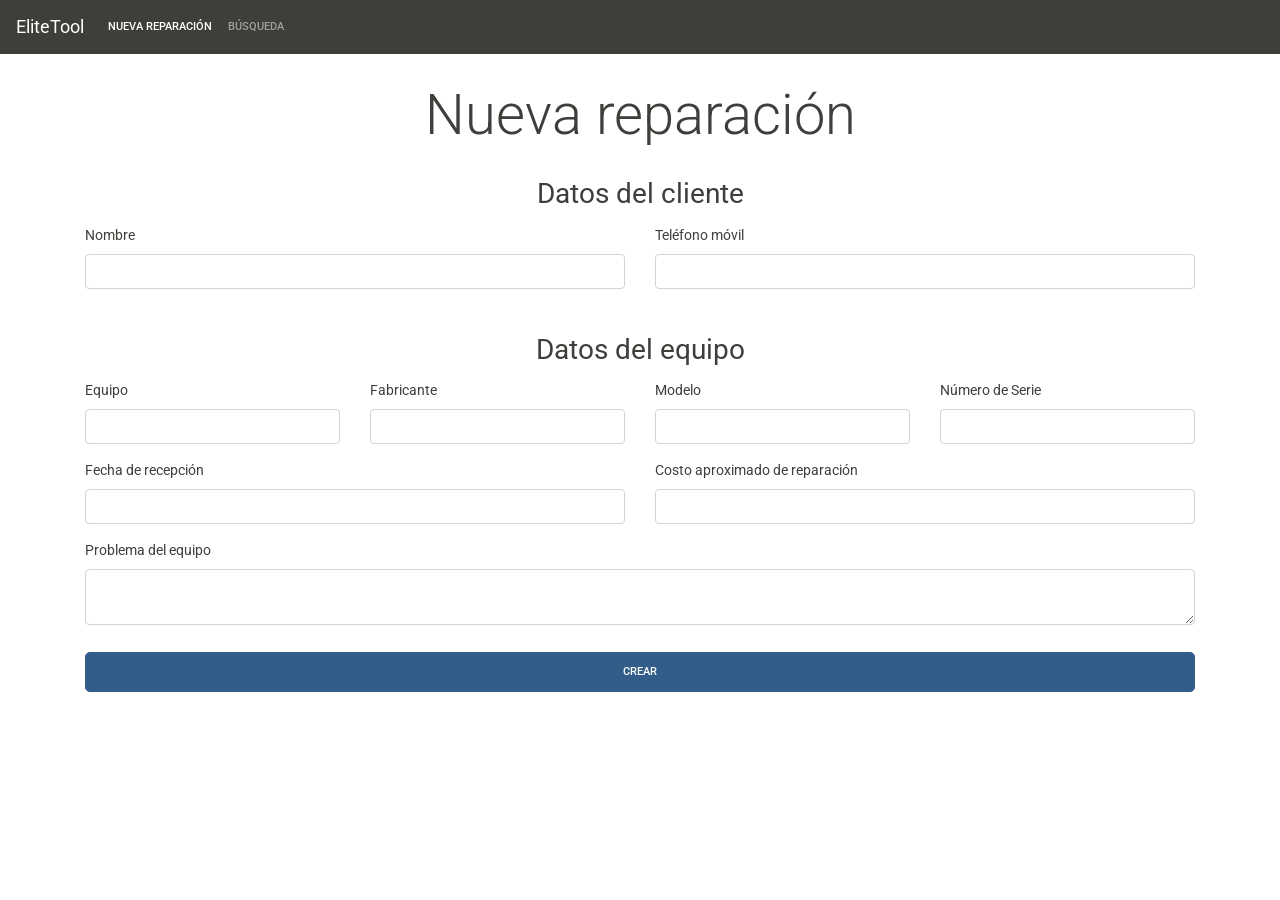
<file: static/new-repairment.html>
<!DOCTYPE html>
<html lang="en">

<head>
    <meta charset="utf-8">
    <meta http-equiv="X-UA-Compatible" content="IE=edge">
    <meta name="viewport" content="width=device-width, initial-scale=1">

    <title>EliteTool</title>
    <link rel="shortcut icon" type="image/x-icon" href="images/favicon.ico" />

    <link rel="stylesheet" href="lib/bootstrap.4.5.2-sandstone.min.css">

    <link rel="stylesheet" href="css/style.css">
</head>

<body>
    <nav class="navbar navbar-expand-sm bg-primary navbar-dark">
        <a class="navbar-brand" href="#">EliteTool</a>
        <ul class="navbar-nav">
            <li class="nav-item active">
                <a class="nav-link" href="/pages/new-repairment">Nueva reparación</a>
            </li>
            <li class="nav-item">
                <a class="nav-link" href="/pages/search">Búsqueda</a>
            </li>
        </ul>
    </nav>

    <div class="container">
        <div class="row">
            <div class="col text-center">
                <h1 class="spacing-bottom display-4">Nueva reparación</h1>
            </div>
        </div>

        <div class="row">
            <div class="col text-center">
                <h2 class="spacing-bottom">Datos del cliente</h2>
            </div>
        </div>

        <div class="row">
            <div class="col-md-6">
                <div class="form-group">
                    <label for="txt-customer-name">Nombre</label>
                    <input id="txt-customer-name" type="text" class="form-control">
                </div>
            </div>
            <div class="col-md-6">
                <div class="form-group">
                    <label for="txt-customer-phone">Teléfono móvil</label>
                    <input id="txt-customer-phone" type="text" class="form-control">
                </div>
            </div>
        </div>

        <div class="row">
            <div class="col text-center">
                <h2 class="spacing-top spacing-bottom">Datos del equipo</h2>
            </div>
        </div>

        <div class="row">
            <div class="col-md-3">
                <div class="form-group">
                    <label for="txt-type">Equipo</label>
                    <input id="txt-type" type="text" class="form-control">
                </div>
            </div>
            <div class="col-md-3">
                <div class="form-group">
                    <label for="txt-manufacturer">Fabricante</label>
                    <input id="txt-manufacturer" type="text" class="form-control">
                </div>
            </div>
            <div class="col-md-3">
                <div class="form-group">
                    <label for="txt-model">Modelo</label>
                    <input id="txt-model" type="text" class="form-control">
                </div>
            </div>
            <div class="col-md-3">
                <div class="form-group">
                    <label for="txt-sn">Número de Serie</label>
                    <input id="txt-sn" type="text" class="form-control">
                </div>
            </div>
        </div>
        <div class="row">
            <div class="col-md-6">
                <div class="form-group">
                    <label for="txt-reception-date">Fecha de recepción</label>
                    <input id="txt-reception-date" type="text" class="form-control">
                </div>
            </div>
            <div class="col-md-6">
                <div class="form-group">
                    <label for="txt-estimated-cost">Costo aproximado de reparación</label>
                    <input id="txt-estimated-cost" type="text" class="form-control">
                </div>
            </div>
        </div>
        <div class="row">
            <div class="col">
                <div class="form-group">
                    <label for="txt-description">Problema del equipo</label>
                    <textarea id="txt-description" class="form-control" rows="2"></textarea>
                </div>
            </div>
        </div>
        <div class="row">
            <div class="col">
                <button id="btn-create" type="button" class="btn btn-primary btn-block btn-lg spacing-top">Crear</button>
            </div>
        </div>
    </div>

    <script src="lib/jquery.3.5.1.min.js"></script>
    <script src="lib/bootstrap.4.5.2.min.js"></script>
</body>

</html>
</file>
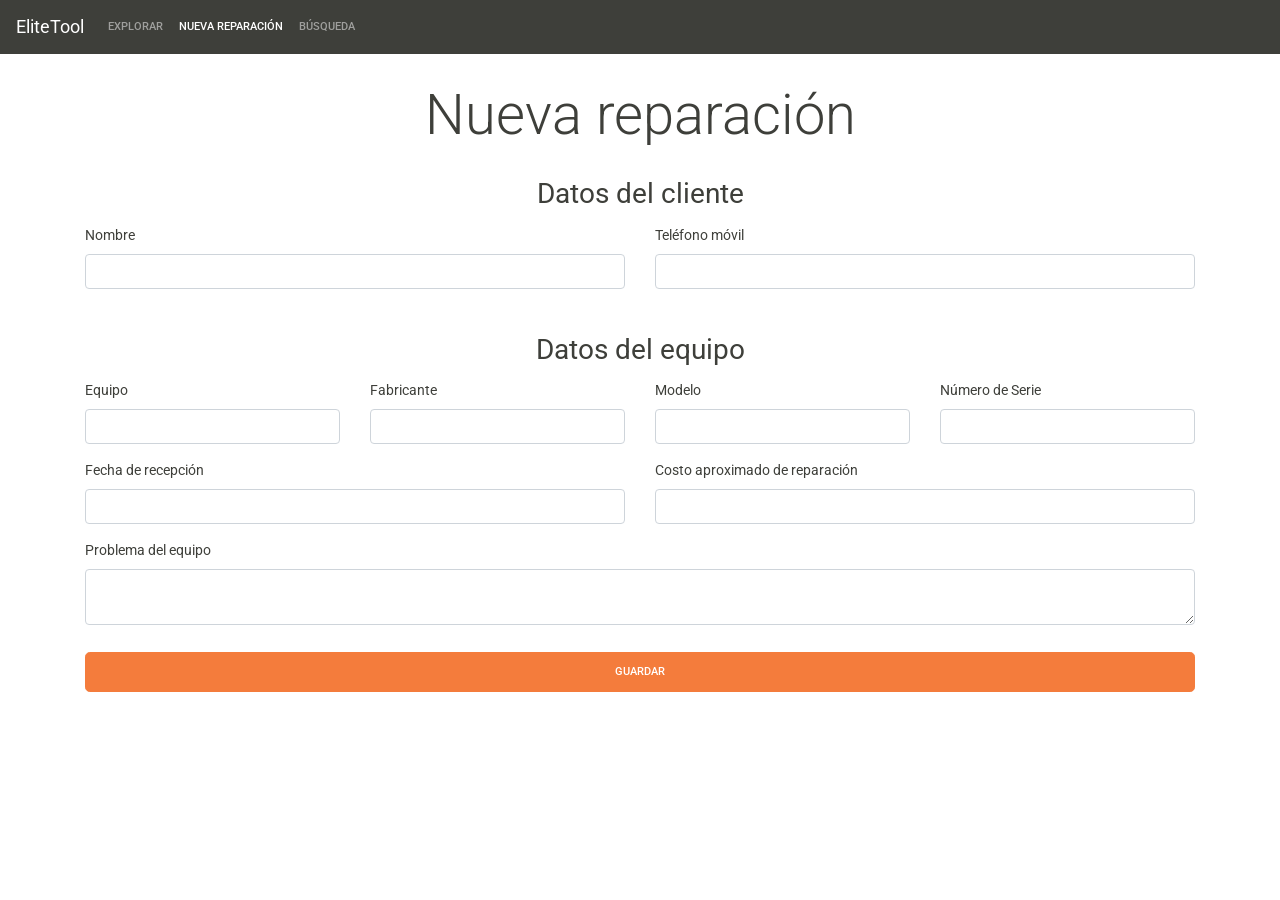
<file: static/new.html>
<!DOCTYPE html>
<html lang="en">

<head>
    <meta charset="utf-8">
    <meta http-equiv="X-UA-Compatible" content="IE=edge">
    <meta name="viewport" content="width=device-width, initial-scale=1">

    <title>EliteTool</title>
    <link rel="shortcut icon" type="image/x-icon" href="images/favicon.ico" />

    <link rel="stylesheet" href="lib/bootstrap.4.5.2-sandstone.min.css">

    <link rel="stylesheet" href="css/style.css">
</head>

<body>
    <nav class="navbar navbar-expand-sm bg-primary navbar-dark">
        <a class="navbar-brand" href="#">EliteTool</a>
        <ul class="navbar-nav">
            <li class="nav-item">
                <a class="nav-link" href="/pages/browse">Explorar</a>
            </li>
            <li class="nav-item active">
                <a class="nav-link" href="/pages/new">Nueva reparación</a>
            </li>
            <li class="nav-item">
                <a class="nav-link" href="/pages/search">Búsqueda</a>
            </li>
        </ul>
    </nav>

    <div class="container">
        <div class="row">
            <div class="col text-center">
                <h1 class="spacing-bottom display-4">Nueva reparación</h1>
            </div>
        </div>

        <div class="row">
            <div class="col text-center">
                <h2 class="spacing-bottom">Datos del cliente</h2>
            </div>
        </div>

        <div class="row">
            <div class="col-md-6">
                <div class="form-group">
                    <label for="txt-customer-name">Nombre</label>
                    <input id="txt-customer-name" type="text" class="form-control">
                </div>
            </div>
            <div class="col-md-6">
                <div class="form-group">
                    <label for="txt-customer-phone">Teléfono móvil</label>
                    <input id="txt-customer-phone" type="text" class="form-control">
                </div>
            </div>
        </div>

        <div class="row">
            <div class="col text-center">
                <h2 class="spacing-top spacing-bottom">Datos del equipo</h2>
            </div>
        </div>

        <div class="row">
            <div class="col-md-3">
                <div class="form-group">
                    <label for="txt-type">Equipo</label>
                    <input id="txt-type" type="text" class="form-control">
                </div>
            </div>
            <div class="col-md-3">
                <div class="form-group">
                    <label for="txt-manufacturer">Fabricante</label>
                    <input id="txt-manufacturer" type="text" class="form-control">
                </div>
            </div>
            <div class="col-md-3">
                <div class="form-group">
                    <label for="txt-model">Modelo</label>
                    <input id="txt-model" type="text" class="form-control">
                </div>
            </div>
            <div class="col-md-3">
                <div class="form-group">
                    <label for="txt-sn">Número de Serie</label>
                    <input id="txt-sn" type="text" class="form-control">
                </div>
            </div>
        </div>
        <div class="row">
            <div class="col-md-6">
                <div class="form-group">
                    <label for="txt-reception-date">Fecha de recepción</label>
                    <input id="txt-reception-date" type="text" class="form-control">
                </div>
            </div>
            <div class="col-md-6">
                <div class="form-group">
                    <label for="txt-estimated-cost">Costo aproximado de reparación</label>
                    <input id="txt-estimated-cost" type="text" class="form-control">
                </div>
            </div>
        </div>
        <div class="row">
            <div class="col">
                <div class="form-group">
                    <label for="txt-description">Problema del equipo</label>
                    <textarea id="txt-description" class="form-control" rows="2"></textarea>
                </div>
            </div>
        </div>
        <div class="row">
            <div class="col">
                <button id="btn-save" type="button" class="btn btn-warning btn-block btn-lg spacing-top">Guardar</button>
            </div>
        </div>
    </div>

    <script src="lib/jquery.3.5.1.min.js"></script>
    <script src="lib/bootstrap.4.5.2.min.js"></script>

    <script src="js/new.js"></script>
</body>

</html>
</file>
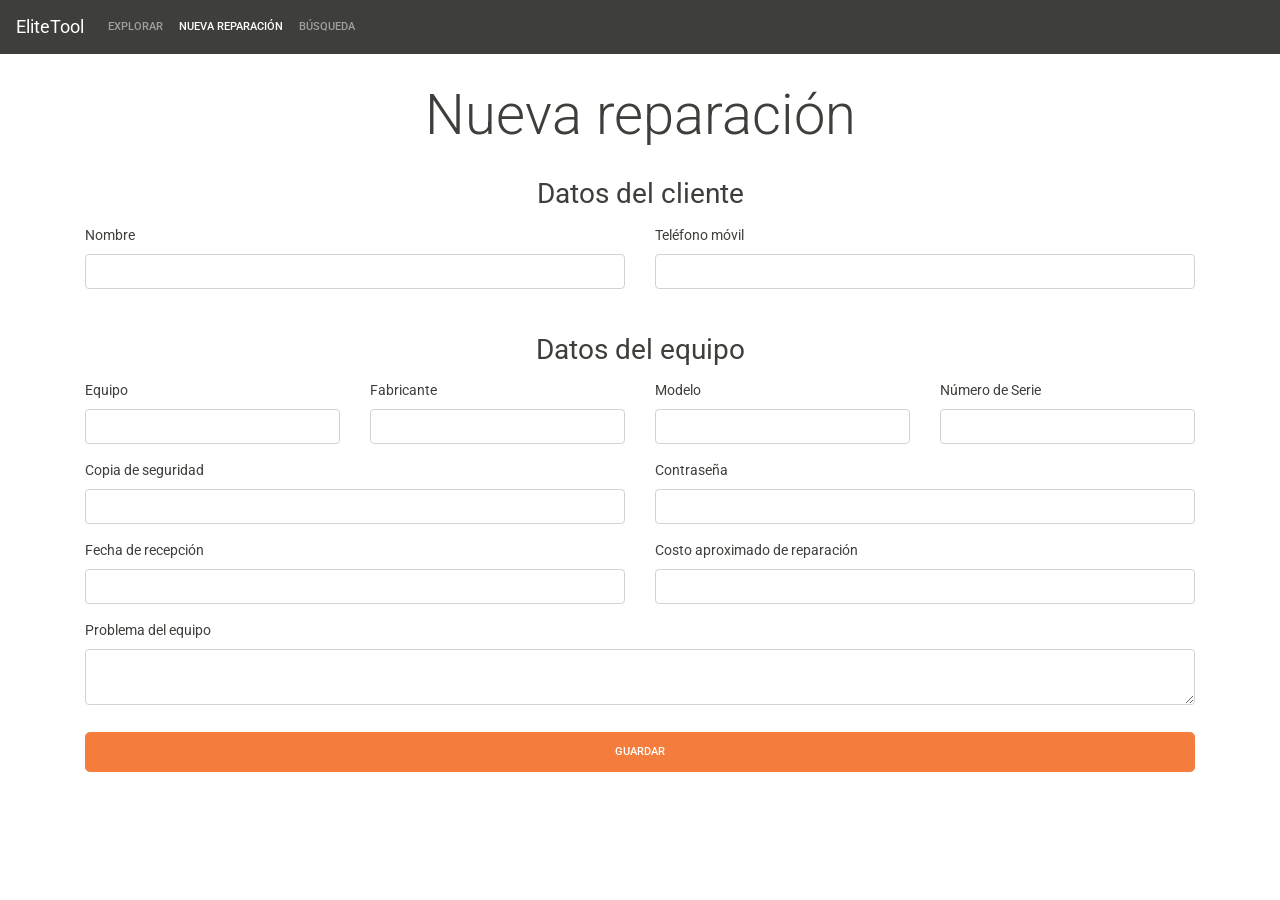
<file: src/static/new.html>
<!DOCTYPE html>
<html lang="en">

<head>
    <meta charset="utf-8">
    <meta http-equiv="X-UA-Compatible" content="IE=edge">
    <meta name="viewport" content="width=device-width, initial-scale=1">

    <title>EliteTool</title>
    <link rel="shortcut icon" type="image/x-icon" href="images/favicon.ico" />

    <link rel="stylesheet" href="lib/bootstrap.4.5.2-sandstone.min.css">

    <link rel="stylesheet" href="css/style.css">
</head>

<body>
    <nav class="navbar navbar-expand-sm bg-primary navbar-dark">
        <a class="navbar-brand">EliteTool</a>
        <ul class="navbar-nav">
            <li class="nav-item">
                <a class="nav-link" href="/pages/browse">Explorar</a>
            </li>
            <li class="nav-item active">
                <a class="nav-link" href="/pages/new">Nueva reparación</a>
            </li>
            <li class="nav-item">
                <a class="nav-link" href="/pages/search">Búsqueda</a>
            </li>
        </ul>
    </nav>

    <div class="container">
        <div class="row">
            <div class="col text-center">
                <h1 class="spacing-bottom display-4">Nueva reparación</h1>
            </div>
        </div>

        <div class="row">
            <div class="col text-center">
                <h2 class="spacing-bottom">Datos del cliente</h2>
            </div>
        </div>

        <div class="row">
            <div class="col-md-6">
                <div class="form-group">
                    <label for="txt-customer-name">Nombre</label>
                    <input id="txt-customer-name" type="text" class="form-control">
                </div>
            </div>
            <div class="col-md-6">
                <div class="form-group">
                    <label for="txt-customer-phone">Teléfono móvil</label>
                    <input id="txt-customer-phone" type="text" class="form-control">
                </div>
            </div>
        </div>

        <div class="row">
            <div class="col text-center">
                <h2 class="spacing-top spacing-bottom">Datos del equipo</h2>
            </div>
        </div>

        <div class="row">
            <div class="col-md-3">
                <div class="form-group">
                    <label for="txt-type">Equipo</label>
                    <input id="txt-type" type="text" class="form-control">
                </div>
            </div>
            <div class="col-md-3">
                <div class="form-group">
                    <label for="txt-manufacturer">Fabricante</label>
                    <input id="txt-manufacturer" type="text" class="form-control">
                </div>
            </div>
            <div class="col-md-3">
                <div class="form-group">
                    <label for="txt-model">Modelo</label>
                    <input id="txt-model" type="text" class="form-control">
                </div>
            </div>
            <div class="col-md-3">
                <div class="form-group">
                    <label for="txt-sn">Número de Serie</label>
                    <input id="txt-sn" type="text" class="form-control">
                </div>
            </div>
        </div>
        <div class="row">
            <div class="col-md-6">
                <div class="form-group">
                    <label for="txt-backup">Copia de seguridad</label>
                    <input id="txt-backup" type="text" class="form-control">
                </div>
            </div>
            <div class="col-md-6">
                <div class="form-group">
                    <label for="txt-password">Contraseña</label>
                    <input id="txt-password" type="text" class="form-control">
                </div>
            </div>
        </div>
        <div class="row">
            <div class="col-md-6">
                <div class="form-group">
                    <label for="txt-reception-date">Fecha de recepción</label>
                    <input id="txt-reception-date" type="text" class="form-control">
                </div>
            </div>
            <div class="col-md-6">
                <div class="form-group">
                    <label for="txt-estimated-cost">Costo aproximado de reparación</label>
                    <input id="txt-estimated-cost" type="text" class="form-control">
                </div>
            </div>
        </div>
        <div class="row">
            <div class="col">
                <div class="form-group">
                    <label for="txt-description">Problema del equipo</label>
                    <textarea id="txt-description" class="form-control" rows="2"></textarea>
                </div>
            </div>
        </div>
        <div class="row">
            <div class="col">
                <button id="btn-save" type="button" class="btn btn-warning btn-block btn-lg spacing-top">Guardar</button>
            </div>
        </div>
    </div>

    <script src="lib/jquery.3.5.1.min.js"></script>
    <script src="lib/bootstrap.4.5.2.min.js"></script>

    <script src="js/new.js"></script>
</body>

</html>
</file>
<file: static/css/style.css>
nav {
    margin-bottom: 2em;
}

.spacing-top {
    margin-top: 1em;
}

.spacing-bottom {
    margin-bottom: 0.5em;
}

.spacing-right {
    margin-right: 0.5em;
}

.hidden {
    display: none;
}
</file>
<file: src/static/css/style.css>
nav {
    margin-bottom: 2em;
}

.spacing-top {
    margin-top: 1em;
}

.spacing-bottom {
    margin-bottom: 0.5em;
}

.spacing-right {
    margin-right: 0.5em;
}

.hidden {
    display: none;
}
</file>
